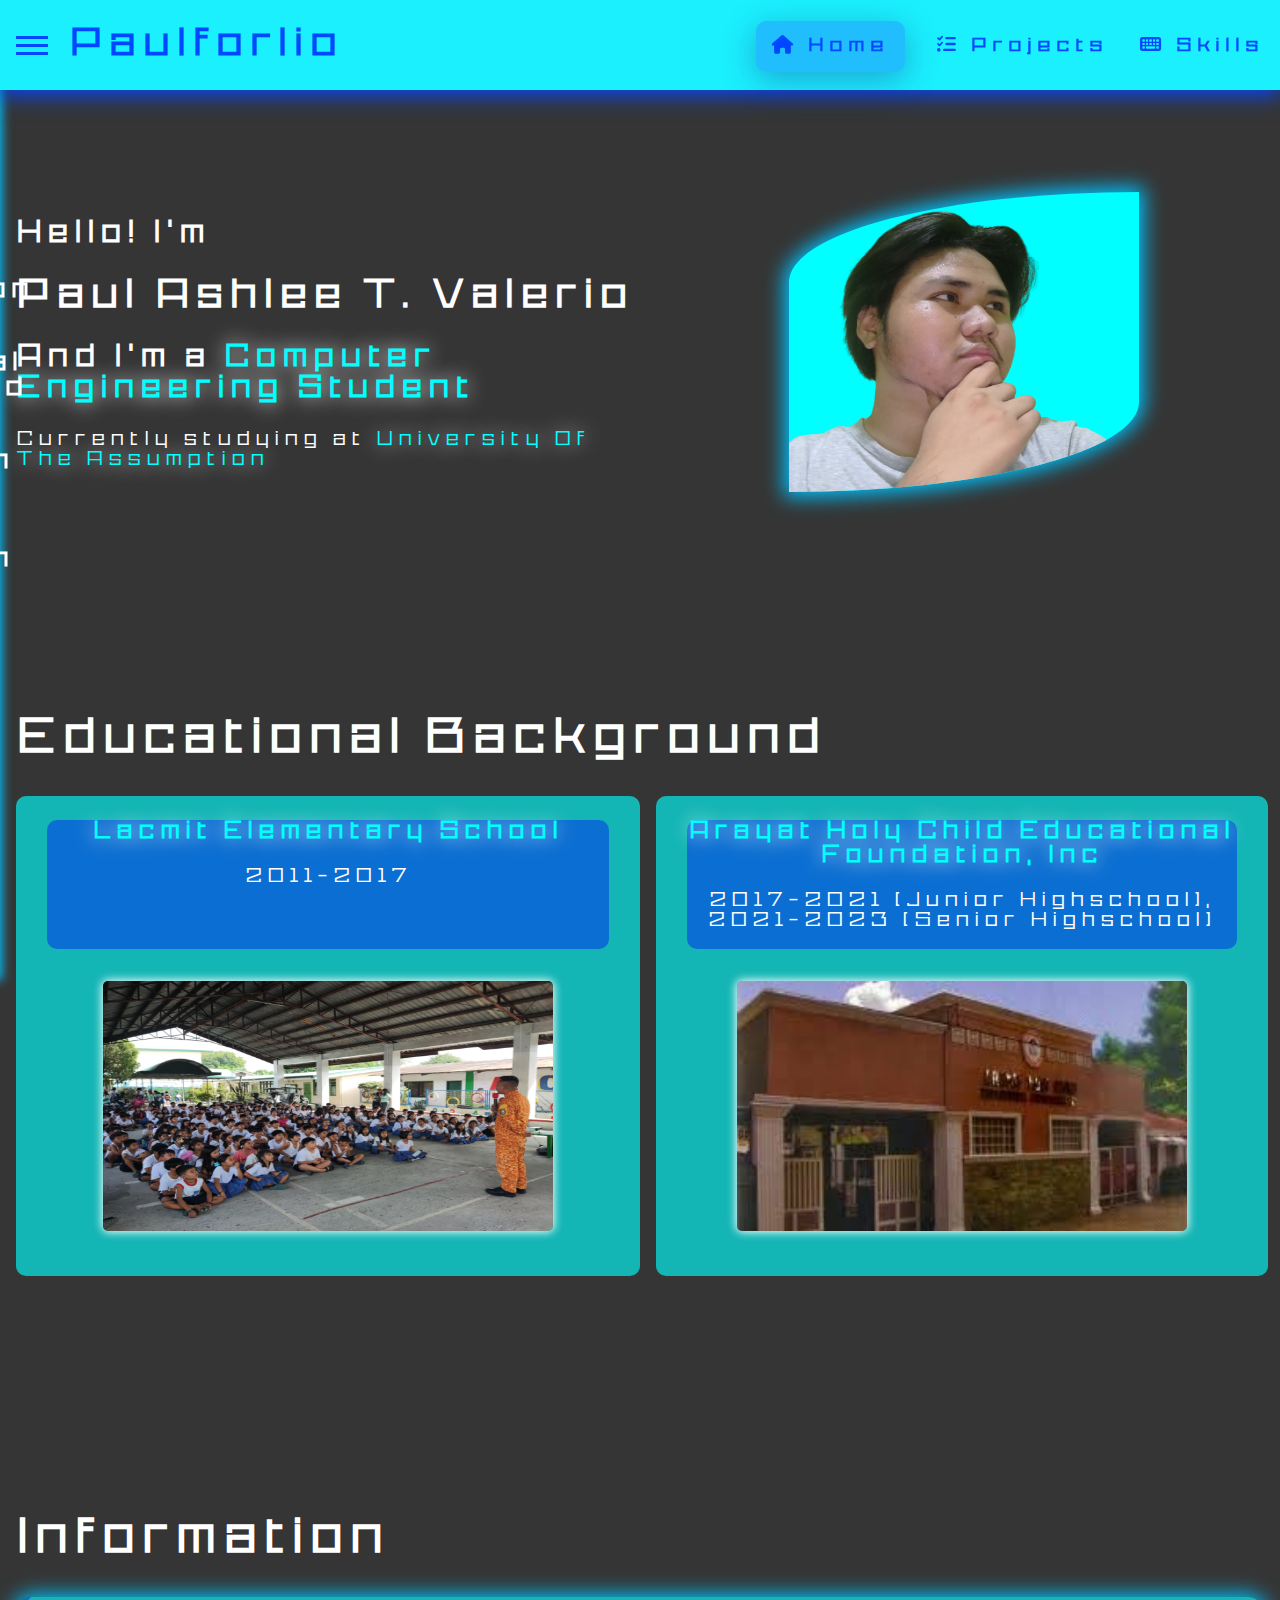
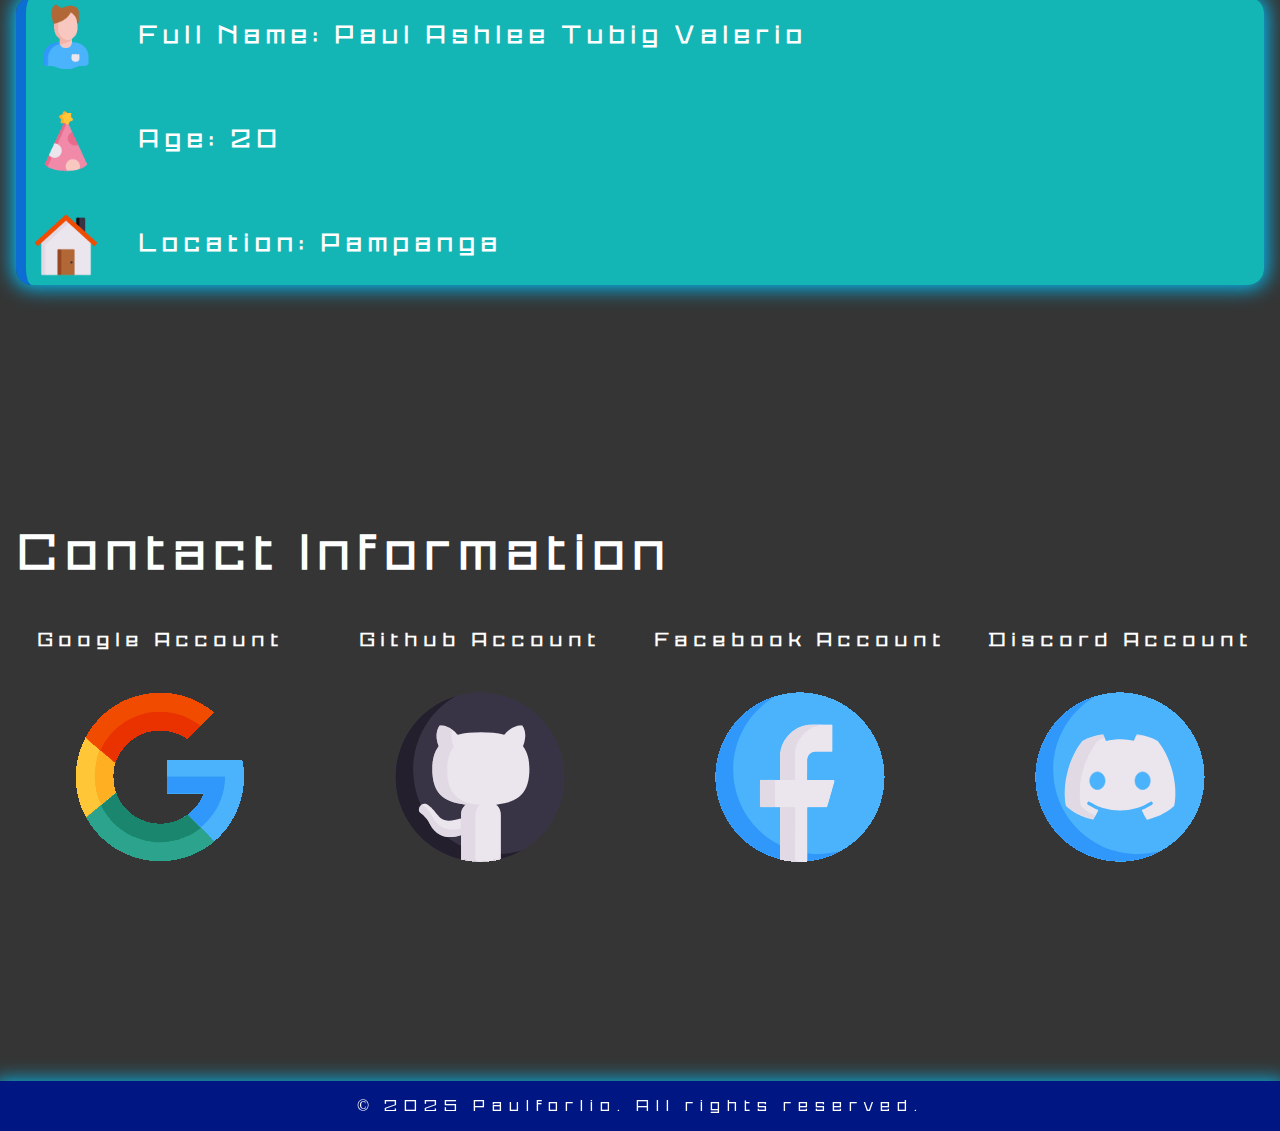
<file: index.html>
<!DOCTYPE html>
<html lang="en">
  <head>
    <meta charset="UTF-8" />
    <meta name="viewport" content="width=device-width, initial-scale=1.0" />
    <title>Home</title>

    <link rel="stylesheet" href="./Fonts/css/fontawesome.min.css" />
    <link rel="stylesheet" href="./Fonts/css/solid.min.css" />

    <link rel="stylesheet" href="./Styles/Style1.css" />
  </head>
  <body>
    <nav class="navBar">
      <div class="navBarContent">
        <div class="bars" id="bars">
          <div class="bar"></div>
          <div class="bar"></div>
          <div class="bar"></div>
        </div>
        <header class="header">
          <div class="magnify">
            <h1>P</h1>
            <h1>a</h1>
            <h1>u</h1>
            <h1>l</h1>
            <h1>f</h1>
            <h1>o</h1>
            <h1>r</h1>
            <h1>l</h1>
            <h1>i</h1>
            <h1>o</h1>
          </div>
        </header>
        <div class="optionsNav">
          <h3>
            <a href="index.html" class="active"
              ><i class="fa-solid fa-house"></i> Home</a
            >
          </h3>
          <h3>
            <a href="projects.html"
              ><i class="fa-solid fa-list-check"></i> Projects</a
            >
          </h3>
          <h3>
            <a href="skills.html"
              ><i class="fa-solid fa-keyboard"></i> Skills</a
            >
          </h3>
        </div>
      </div>
    </nav>

    <aside class="sideBar">
      <div class="sideBarOption">
        <div>
          <a href="#Intro"><h1>Introduction</h1></a>
        </div>
        <div>
          <a href="#Educ"><h1>Educational Background</h1></a>
        </div>
        <div>
          <a href="#Info"><h1>Information</h1></a>
        </div>
        <div>
          <a href="#Contact"><h1>Contact Information</h1></a>
        </div>
      </div>
    </aside>

    <main class="main1" id="Intro">
      <div class="container1">
        <article class="text1">
          <h2>Hello! I'm</h2>
          <h1>Paul Ashlee T. Valerio</h1>
          <h2>
            And I'm a
            <span class="highlightBlue">Computer Engineering Student</span>
          </h2>
          <p>
            Currently studying at
            <span class="highlightBlue">University Of The Assumption</span>
          </p>
        </article>
        <div class="profile1 floating">
          <div class="shape">
            <img src="./Images/HomeProfile.png" alt="NoPic" />
          </div>
        </div>
      </div>
    </main>

    <main class="main2">
      <h1 class="h1" id="Educ">Educational Background</h1>
      <div class="container2">
        <div class="blockbox1">
          <div class="text2">
            <h3 class="highlightBlue">Lacmit Elementary School</h3>
            <p>2011-2017</p>
          </div>
          <div>
            <img src="./Images/LES.jpg" alt="NoPic" class="img1" />
          </div>
        </div>
        <div class="blockbox2">
          <div class="text2">
            <h3 class="highlightBlue">
              Arayat Holy Child Educational Foundation, Inc
            </h3>
            <p>2017-2021 (Junior Highschool), 2021-2023 (Senior Highschool)</p>
          </div>
          <div>
            <img src="./Images/AHCEFI.jpg" alt="NoPic" class="img1" />
          </div>
        </div>
      </div>
    </main>

    <main class="main3">
      <h1 class="h1" id="Info">Information</h1>
      <div class="container3">
        <div class="infos">
          <img src="./Images/Me.gif" alt="NoGIF" />
          <h2>Full Name: Paul Ashlee Tubig Valerio</h2>
        </div>
        <div>
          <div class="infos">
            <img src="./Images/Age.gif" alt="NoGIF" />
            <h2>Age: 20</h2>
          </div>
        </div>
        <div class="infos">
          <img src="./Images/Home.gif" alt="NoGIF" />
          <h2>Location: Pampanga</h2>
        </div>
      </div>
    </main>

    <main class="main4">
      <h1 class="h1" id="Contact">Contact Information</h1>
      <div class="container4">
        <div class="block">
          <h3 class="googletext">Google Account</h3>
          <a href="mailto:paulashleevalerio@gmail.com"
            ><img src="./Images/Google.gif" alt="NoGIF" class="google"
          /></a>
        </div>
        <div class="block">
          <h3 class="githubtext">Github Account</h3>
          <a href="https://github.com/PaulValerio"
            ><img src="./Images/Github.gif" alt="NoGIF" class="github"
          /></a>
        </div>
        <div class="block">
          <h3 class="facebooktext">Facebook Account</h3>
          <a href="https://www.facebook.com/PaulAshlee.Valerio/"
            ><img src="./Images/Facebook.gif" alt="NoGIF" class="facebook"
          /></a>
        </div>
        <div class="block">
          <h3 class="discordtext">Discord Account</h3>
          <a href="https://discord.com/users/1135743105518293064"
            ><img src="./Images/Discord.gif" alt="NoGIF" class="discord"
          /></a>
        </div>
      </div>
    </main>

    <footer class="footer">
      <div>
        <p>© 2025 Paulforlio. All rights reserved.</p>
      </div>
    </footer>

    <script>
      const showsideBar = document.getElementById("bars");
      showsideBar.addEventListener("click", function (e) {
        document.body.classList.toggle("showsideBar");
      });
    </script>
  </body>
</html>
</file>
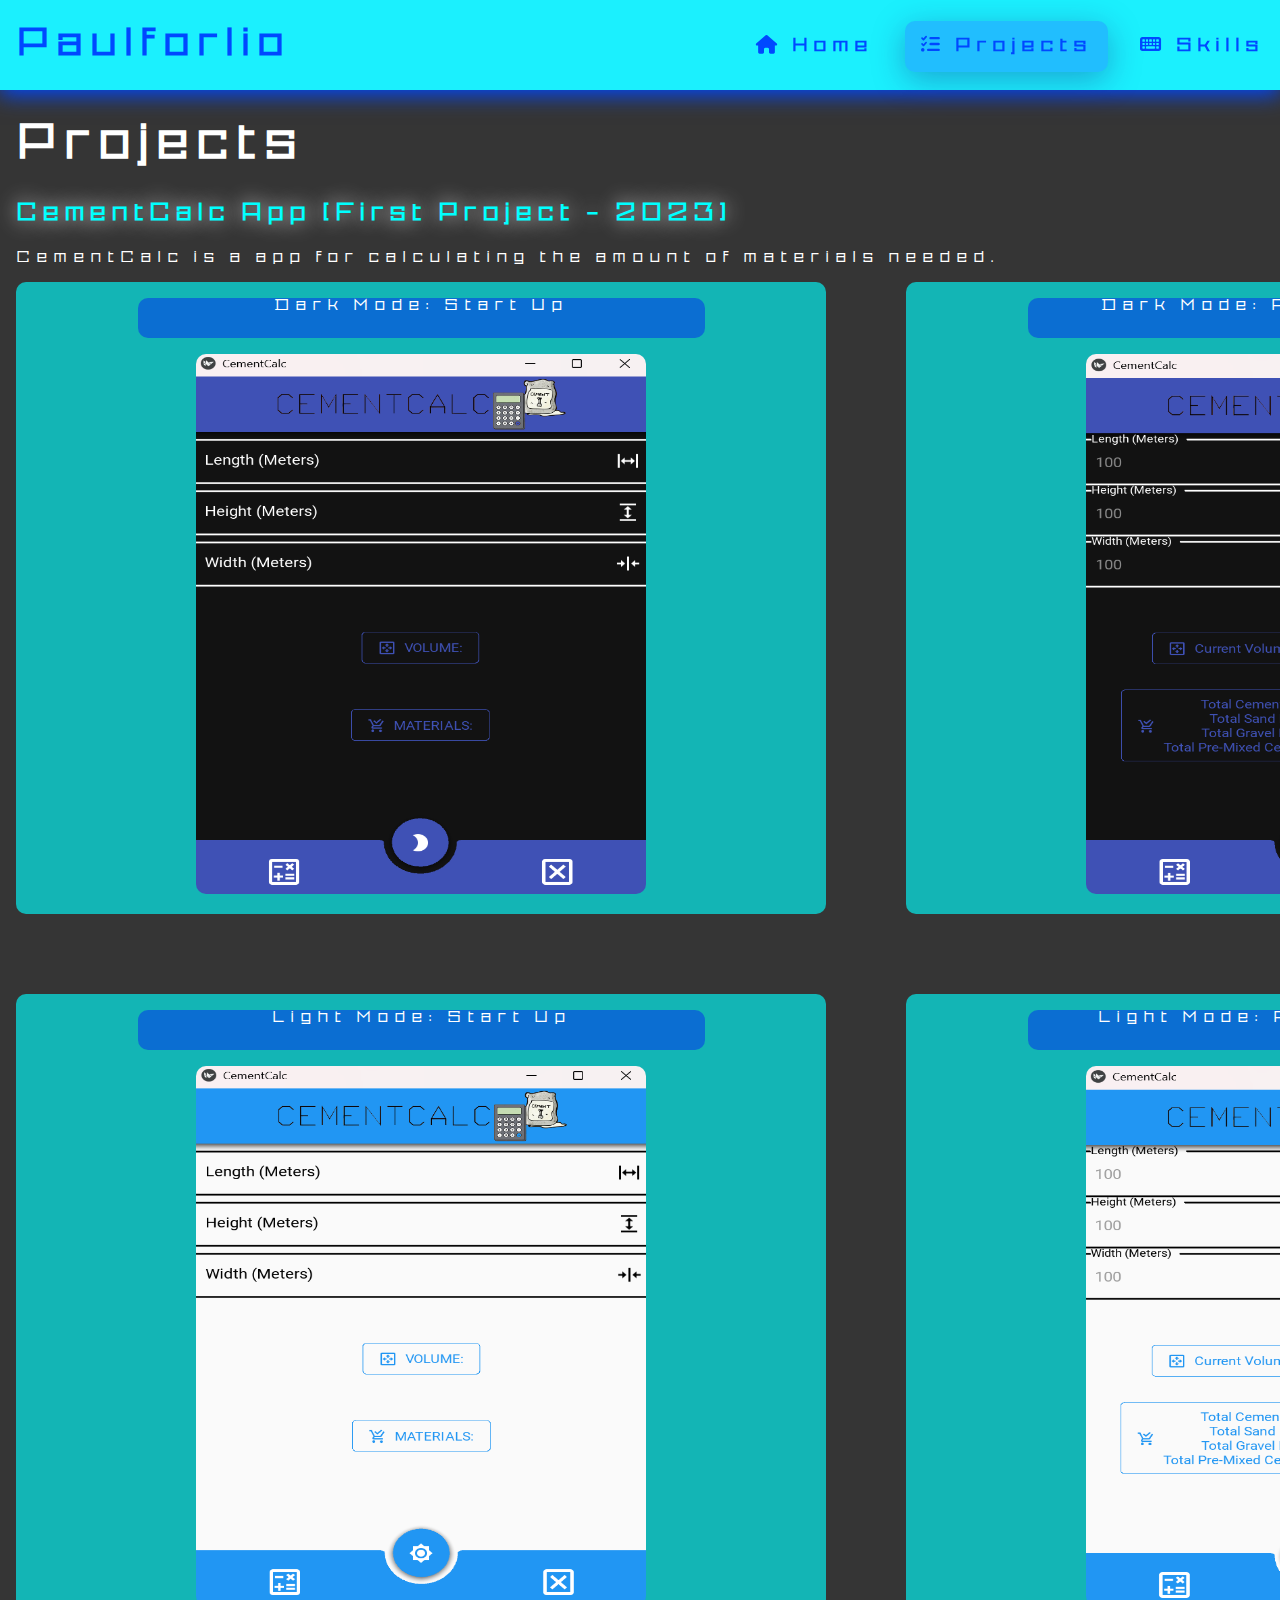
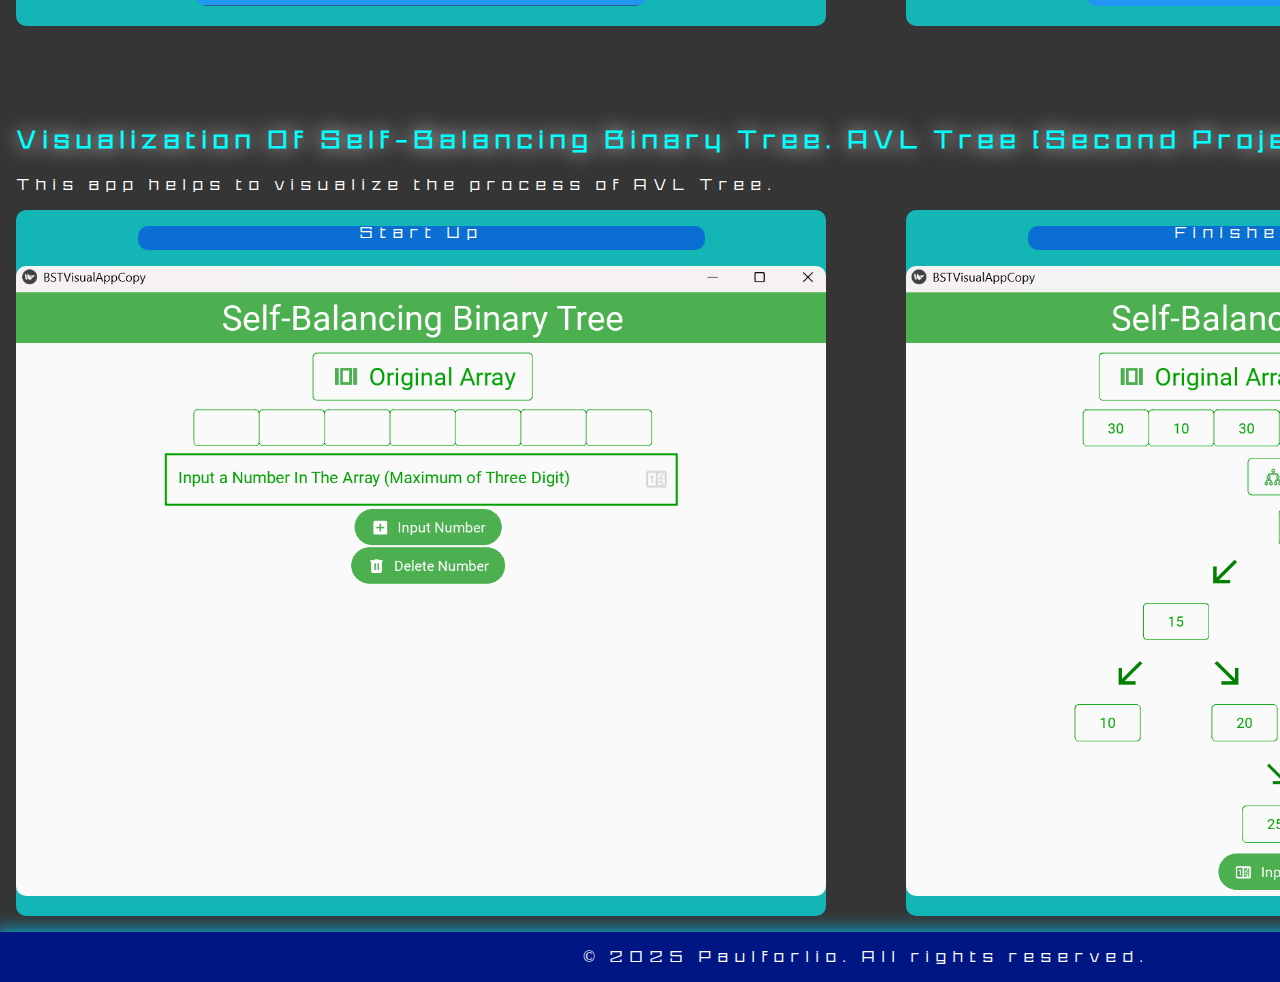
<file: projects.html>
<!DOCTYPE html>
<html lang="en">
  <head>
    <meta charset="UTF-8" />
    <meta name="viewport" content="width=device-width, initial-scale=1.0" />
    <title>Projects</title>

    <link rel="stylesheet" href="./Fonts/css/fontawesome.min.css" />
    <link rel="stylesheet" href="./Fonts/css/solid.min.css" />

    <link rel="stylesheet" href="./Styles/Style2.css" />
  </head>
  <body>
    <nav class="navBar">
      <div class="navBarContent">
        <header class="header">
          <div class="magnify">
            <h1>P</h1>
            <h1>a</h1>
            <h1>u</h1>
            <h1>l</h1>
            <h1>f</h1>
            <h1>o</h1>
            <h1>r</h1>
            <h1>l</h1>
            <h1>i</h1>
            <h1>o</h1>
          </div>
        </header>
        <div class="optionsNav">
          <h3>
            <a href="index.html"><i class="fa-solid fa-house"></i> Home</a>
          </h3>
          <h3>
            <a href="projects.html" class="active"
              ><i class="fa-solid fa-list-check"></i> Projects</a
            >
          </h3>
          <h3>
            <a href="skills.html"
              ><i class="fa-solid fa-keyboard"></i> Skills</a
            >
          </h3>
        </div>
      </div>
    </nav>

    <main class="main1">
      <h1 class="h1">Projects</h1>
      <h3 class="h3">CementCalc App (First Project - 2023)</h3>
      <p class="p">
        CementCalc is a app for calculating the amount of materials needed.
      </p>
      <div class="container1">
        <div class="blockbox1">
          <div class="text1"><p>Dark Mode: Start Up</p></div>
          <div>
            <img src="./Images/DarkMode.png" alt="NoPic" class="img1" />
          </div>
        </div>
        <div class="blockbox1">
          <div class="text1"><p>Dark Mode: After Calculating</p></div>
          <div>
            <img src="./Images/DMHasValue.png" alt="NoPic" class="img1" />
          </div>
        </div>
        <div class="blockbox1">
          <div class="text1"><p>Light Mode: Start Up</p></div>
          <div>
            <img src="./Images/LightMode.png" alt="NoPic" class="img1" />
          </div>
        </div>
        <div class="blockbox1">
          <div class="text1"><p>Light Mode: After Calculating</p></div>
          <div>
            <img src="./Images/LMHasValue.png" alt="NoPic" class="img1" />
          </div>
        </div>
      </div>
    </main>

    <main class="main2">
      <h3 class="h3">
        Visualization Of Self-Balancing Binary Tree. AVL Tree (Second Project -
        2024)
      </h3>
      <p class="p">This app helps to visualize the process of AVL Tree.</p>
      <div class="container2">
        <div class="blockbox2">
          <div class="text2"><p>Start Up</p></div>
          <div>
            <img src="./Images/BSTStart.png" alt="NoPic" class="img2" />
          </div>
        </div>
        <div class="blockbox2">
          <div class="text2"><p>Finished Balancing</p></div>
          <div><img src="./Images/BSTEnd.png" alt="NoPic" class="img2" /></div>
        </div>
      </div>
    </main>

    <footer class="footer">
      <div>
        <p>© 2025 Paulforlio. All rights reserved.</p>
      </div>
    </footer>
  </body>
</html>
</file>
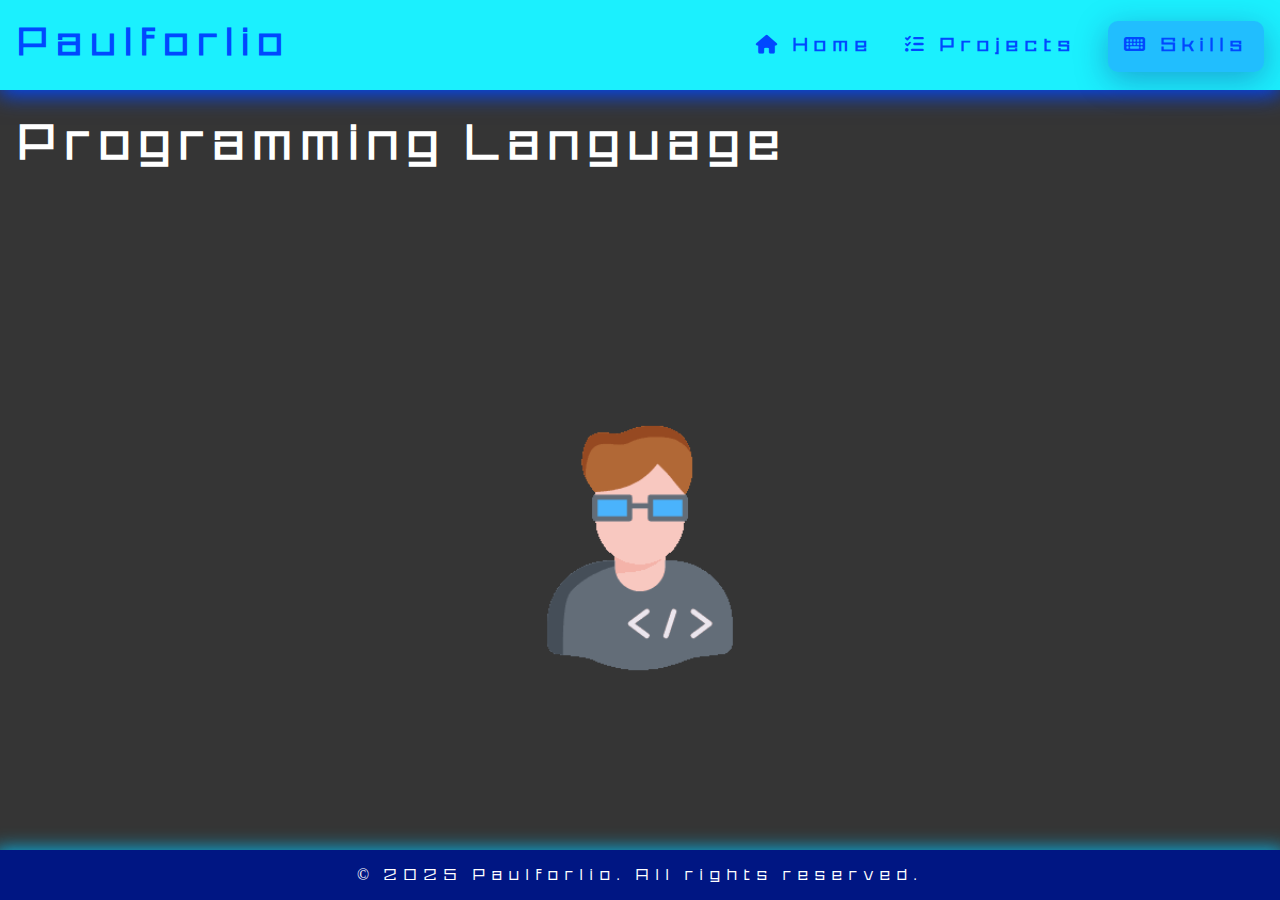
<file: skills.html>
<!DOCTYPE html>
<html lang="en">
  <head>
    <meta charset="UTF-8" />
    <meta name="viewport" content="width=device-width, initial-scale=1.0" />
    <title>Skills</title>

    <link rel="stylesheet" href="./Styles/Style3.css" />

    <link rel="stylesheet" href="./Fonts/css/fontawesome.min.css" />
    <link rel="stylesheet" href="./Fonts/css/solid.min.css" />

    <link rel="stylesheet" href="./Fonts/css/fontawesome.min.css" />
    <link rel="stylesheet" href="./Fonts/css/brands.min.css" />
  </head>
  <body>
    <nav class="navBar">
      <div class="navBarContent">
        <header class="header">
          <div class="magnify">
            <h1>P</h1>
            <h1>a</h1>
            <h1>u</h1>
            <h1>l</h1>
            <h1>f</h1>
            <h1>o</h1>
            <h1>r</h1>
            <h1>l</h1>
            <h1>i</h1>
            <h1>o</h1>
          </div>
        </header>
        <div class="optionsNav">
          <h3>
            <a href="index.html"><i class="fa-solid fa-house"></i> Home</a>
          </h3>
          <h3>
            <a href="projects.html"
              ><i class="fa-solid fa-list-check"></i> Projects</a
            >
          </h3>
          <h3>
            <a href="skills.html" class="active"
              ><i class="fa-solid fa-keyboard"></i> Skills</a
            >
          </h3>
        </div>
      </div>
    </nav>

    <main class="main1">
      <h1 class="h1">Programming Language</h1>
      <div class="container1">
        <div class="hoverbox">
          <img src="./Images/CPE.gif" alt="NoGIF" />
          <div class="flex">
            <div class="block">
              <h3 class="javatext">Java</h3>
              <i class="fa-brands fa-java javalogo"></i>
            </div>
            <div class="block">
              <h3 class="pythontext">Python</h3>
              <i class="fa-brands fa-python pythonlogo"></i>
            </div>
          </div>
        </div>
      </div>
    </main>

    <footer class="footer">
      <div>
        <p>© 2025 Paulforlio. All rights reserved.</p>
      </div>
    </footer>
  </body>
</html>
</file>
<file: Styles/Style1.css>
@font-face {
  font-family: "CustomFont";
  src: url("../Fonts/ProtoSans05.woff2") format("woff2");
}

html {
  font-family: "CustomFont";
  letter-spacing: 5px;
  background-color: rgb(53, 53, 53);
  scroll-behavior: smooth;
  scroll-padding-top: 5rem;
}

body {
  padding: 0;
  margin: 0;
  width: 100%;
  height: 100vh;
  transition: grid-template-columns 0.5s ease;
  display: grid;
  grid-template-columns: 0rem 1fr;
  grid-template-rows: 0% 1fr 1fr 1fr;
  row-gap: 12rem;
  grid-template-areas:
    "navBar navBar"
    "sideBar main1"
    "sideBar main2"
    "sideBar main3"
    "sideBar main4"
    "footer footer";
}

.floating {
  animation: floating infinite 2s ease-in-out;
}
@keyframes floating {
  50% {
    transform: translateY(30px);
  }
}

.magnify {
  display: flex;
}

.magnify:hover h1 {
  animation: magnify 1s ease-in-out infinite alternate;
}

@keyframes magnify {
  50% {
    transform: scale(1.5);
  }
}

.magnify h1:nth-child(1) {
  animation-delay: 0s;
}
.magnify h1:nth-child(2) {
  animation-delay: 0.1s;
}
.magnify h1:nth-child(3) {
  animation-delay: 0.2s;
}
.magnify h1:nth-child(4) {
  animation-delay: 0.3s;
}
.magnify h1:nth-child(5) {
  animation-delay: 0.4s;
}
.magnify h1:nth-child(6) {
  animation-delay: 0.5s;
}
.magnify h1:nth-child(7) {
  animation-delay: 0.6s;
}
.magnify h1:nth-child(8) {
  animation-delay: 0.7s;
}
.magnify h1:nth-child(9) {
  animation-delay: 0.8s;
}
.magnify h1:nth-child(10) {
  animation-delay: 0.9s;
}

.showsideBar {
  grid-template-columns: 13rem 1fr;

  .bar:nth-child(1) {
    transform: rotate(45deg) translate(5px, 6px);
  }

  .bar:nth-child(2) {
    opacity: 0;
  }

  .bar:nth-child(3) {
    transform: rotate(-45deg) translate(5px, -6px);
  }

  .sideBar {
    transform: translateX(0);
  }

  .container2 {
    display: grid;
    grid-template-columns: 50% 49%;
    grid-template-rows: 30rem;
  }

  .text2 {
    height: 36%;
  }

  .img1 {
    width: 350px;
    height: 200px;
  }
}

.header {
  font-size: larger;
}

.navBar {
  grid-area: navBar;
  width: 100%;
  position: fixed;
  top: 0;
  color: rgb(0, 72, 255);
  z-index: 2;
  background-color: rgb(27, 240, 254);
  box-shadow: 0px 5px 20px 0px rgb(0, 72, 255);
}

.navBarContent {
  display: flex;
  align-items: center;
  gap: 1rem;
}

.bars {
  cursor: pointer;
  display: block;
}

.bar {
  width: 2rem;
  height: 3px;
  background-color: rgb(0, 72, 255);
  margin: 5px;
  margin-left: 1rem;
  transition: 0.3s;
}

.optionsNav {
  width: 100%;
  justify-content: right;
  display: flex;
  gap: 2rem;
  margin-right: 1rem;
}

.optionsNav a {
  text-decoration: none;
  color: rgb(0, 72, 255);
  border-radius: 30%;
  transition: box-shadow 0.5s ease, text-shadow 0.5s ease, padding 0.5s ease,
    background-color 0.5s ease;
}

.optionsNav a.active {
  background: rgba(57, 27, 254, 0.233);
  box-shadow: 0 8px 32px 0 rgba(31, 38, 135, 0.37);
  border-radius: 10px;
  padding: 1rem;
}

.optionsNav a:hover {
  background: rgba(57, 27, 254, 0.233);
  box-shadow: 0 8px 32px 0 rgba(31, 38, 135, 0.37);
  border-radius: 10px;
  padding: 1rem;
}

.sideBar {
  grid-area: sideBar;
  margin-top: 5rem;
  color: white;
  transform: translateX(-13rem);
  transition: transform 0.5s ease;
  width: 13rem;
  height: 100%;
  position: fixed;
  z-index: 1;
  box-shadow: 2px 0px 10px 0px rgb(0, 195, 255);
  background: rgb(0, 22, 131);
  background: linear-gradient(
    0deg,
    rgba(0, 22, 131, 1) 1%,
    rgba(0, 37, 200, 1) 25%,
    rgba(27, 240, 254, 1) 100%
  );
}

.sideBarOption {
  display: block;
  align-content: center;
  height: 80%;
}

.sideBarOption a {
  text-decoration: none;
  font-size: 0.8rem;
  color: white;
  transition: text-shadow 0.5s ease;
}

.sideBarOption a:hover {
  text-shadow: 5px 3px 0px rgb(0, 0, 0);
}

.sideBarOption div {
  margin-left: 0.3rem;
  margin-bottom: 3rem;
  transition: text-shadow 0.5 ease;
}

.h1 {
  margin-left: 1rem;
  font-size: 3rem;
}

.main1 {
  grid-area: main1;
  color: white;
  background-color: rgb(53, 53, 53);
}

.main2 {
  grid-area: main2;
  color: white;
  background-color: rgb(53, 53, 53);
}

.main3 {
  grid-area: main3;
  color: white;
  background-color: rgb(53, 53, 53);
}

.main4 {
  grid-area: main4;
  color: white;
  background-color: rgb(53, 53, 53);
}

.container1 {
  display: flex;
  height: 100%;
  align-items: center;
}

.container2 {
  display: grid;
  grid-template-columns: 50% 49%;
  grid-template-rows: 30rem;
  margin: 1rem;
  gap: 1rem;
}

.container3 {
  display: block;
  border-left: 10px solid rgba(0, 0, 255, 0.393);
  background-color: rgba(0, 255, 255, 0.637);
  margin: 1rem;
  border-radius: 1rem;
  box-shadow: 0px 0px 20px 3px rgb(0, 195, 255);
}

.container4 {
  display: grid;
  grid-template-columns: 1fr 1fr 1fr 1fr;
}

.infos {
  display: flex;
  gap: 2rem;
  align-items: center;
  margin-bottom: 1.5rem;
}

.infos img {
  width: 5rem;
}

.blockbox1 {
  display: block;
  gap: 1rem;
  justify-content: center;
  justify-items: center;
  text-align: center;
  font-size: 20px;
  background-color: rgba(0, 255, 255, 0.637);
  border-radius: 10px;
  transition: box-shadow 0.5s ease;
}

.blockbox2 {
  display: block;
  gap: 1rem;
  justify-content: center;
  justify-items: center;
  text-align: center;
  font-size: 20px;
  background-color: rgba(0, 255, 255, 0.637);
  border-radius: 10px;
  transition: box-shadow 0.5s ease;
}

.blockbox1:hover {
  box-shadow: 0px 0px 20px 3px rgb(0, 195, 255);
}

.blockbox2:hover {
  box-shadow: 0px 0px 20px 3px rgb(0, 195, 255);
}

.block {
  display: block;
  gap: 1rem;
  align-items: center;
  justify-content: center;
  text-align: center;
}

.block .googletext {
  transition: color 0.5s ease, text-shadow 0.5s ease;
}

.block:hover .googletext {
  color: yellow;
  text-shadow: 0px 0px 20px yellow;
}

.block .google {
  border-radius: 50%;
  transition: box-shadow 0.5s ease, background-color 0.8s ease;
}

.block:hover .google {
  background-color: yellow;
  box-shadow: 0px 0px 10px 5px yellow;
  border-radius: 50%;
}

.block .githubtext {
  transition: color 0.5s ease, text-shadow 0.5s ease;
}

.block:hover .githubtext {
  color: rgb(24, 23, 23);
  text-shadow: 0px 0px 20px rgb(24, 23, 23);
}

.block .github {
  border-radius: 50%;
  transition: box-shadow 0.5s ease, background-color 0.8s ease;
}

.block:hover .github {
  background-color: rgb(24, 23, 23);
  box-shadow: 0px 0px 10px 5px rgb(24, 23, 23);
  border-radius: 50%;
}

.block .facebooktext {
  transition: color 0.5s ease, text-shadow 0.5s ease;
}

.block:hover .facebooktext {
  color: rgb(24, 119, 242);
  text-shadow: 0px 0px 20px rgb(24, 119, 242);
}

.block .facebook {
  border-radius: 50%;
  transition: box-shadow 0.5s ease, background-color 0.8s ease;
}

.block:hover .facebook {
  background-color: rgb(24, 119, 242);
  box-shadow: 0px 0px 10px 5px rgb(24, 119, 242);
  border-radius: 50%;
}

.block .discordtext {
  transition: color 0.5s ease, text-shadow 0.5s ease;
}

.block:hover .discordtext {
  color: rgb(88, 101, 242);
  text-shadow: 0px 0px 20px rgb(88, 101, 242);
}

.block .discord {
  border-radius: 50%;
  transition: box-shadow 0.5s ease, background-color 0.8s ease;
}

.block:hover .discord {
  background-color: rgb(88, 101, 242);
  box-shadow: 0px 0px 10px 5px rgb(88, 101, 242);
  border-radius: 50%;
}

.text1 {
  margin-left: 1rem;
  width: 50%;
  font-size: 20px;
}

.text2 {
  text-align: center;
  font-size: 20px;
  width: 90%;
  height: 27%;
  margin-bottom: 2rem;
  border-radius: 10px;
  background-color: rgba(0, 0, 255, 0.393);
  transition: height 0.5s ease;
}

.img1 {
  border-radius: 5px;
  box-shadow: 0px 0px 10px 1px white;
  width: 450px;
  height: 250px;
  transition: height 0.5s ease-in-out, width 0.5s ease-in-out;
}

.highlightBlue {
  color: aqua;
  text-shadow: 0px 0px 20px white;
}

.profile1 {
  width: 50%;
  height: 100%;
  align-content: center;
  justify-items: center;
}

.shape {
  width: 350px;
  height: 300px;
  box-shadow: 0px 0px 20px 5px rgb(0, 195, 255);
  border-radius: 100% 0% 100% 0% / 30% 70% 30% 70%;
  background-color: aqua;
}

.shape img {
  width: 350px;
  height: 300px;
  border-radius: 100% 0% 100% 0% / 30% 70% 30% 70%;
}

.footer {
  grid-area: footer;
  color: white;
  text-align: center;
  z-index: 2;
  box-shadow: 0px 5px 20px 5px rgb(0, 195, 255);
  background-color: rgba(0, 22, 131);
}

::-webkit-scrollbar {
  background: linear-gradient(
    0deg,
    rgba(0, 22, 131, 1) 20%,
    rgba(0, 37, 200, 1) 25%,
    rgb(27, 240, 254, 255) 89%
  );
}

::-webkit-scrollbar-button {
  scrollbar-arrow-color: pink lightblue;
}

::-webkit-scrollbar-thumb {
  background-color: white;
  border-radius: 10px;
  box-shadow: inset 0px 0px 5px 5px rgb(0, 72, 255);
}

@media screen and (orientation: portrait) {
  html {
    scroll-padding-top: 50rem;
  }

  body {
    row-gap: 50rem;
  }

  .text2:hover .img1 {
    width: 240px;
  }

  .text2:hover .img2 {
    width: 350px;
  }

  .showsideBar {
    grid-template-columns: 0rem 1fr;

    .text2 {
      height: 40%;
    }

    .img1 {
      width: 350px;
      height: 200px;
    }
  }

  .text2 {
    height: 40%;
  }

  .img1 {
    width: 350px;
    height: 200px;
  }
}

@media screen and (min-width: 800px) and (max-width: 1000px) and (orientation: landscape) {
  body {
    row-gap: 4rem;
  }

  .sideBar {
    margin-top: 4.5rem;
  }

  .sideBarOption a {
    font-size: 0.8rem;
  }

  .sideBarOption div {
    margin-bottom: 2rem;
  }

  .showsideBar {
    grid-template-columns: 0rem 1fr;

    .text2 {
      height: 40%;
    }

    .img1 {
      width: 350px;
      height: 200px;
    }
  }

  .text2 {
    height: 40%;
  }

  .img1 {
    width: 350px;
    height: 200px;
  }
}
</file>
<file: Styles/Style2.css>
@font-face {
  font-family: "CustomFont";
  src: url("../Fonts/ProtoSans05.woff2") format("woff2");
}

html {
  font-family: "CustomFont";
  letter-spacing: 5px;
  background-color: rgb(53, 53, 53);
}

body {
  padding: 0;
  margin: 0;
  width: 100%;
  height: 100vh;
  display: grid;
  grid-template-rows: 10% 1fr 1fr;
  grid-template-areas:
    "navBar navBar"
    "main1 main1"
    "main2 main2"
    "footer footer";
}

.magnify {
  display: flex;
}

.magnify:hover h1 {
  animation: magnify 1s ease-in-out infinite alternate;
}

@keyframes magnify {
  50% {
    transform: scale(1.5);
  }
}

.magnify h1:nth-child(1) {
  animation-delay: 0s;
}
.magnify h1:nth-child(2) {
  animation-delay: 0.1s;
}
.magnify h1:nth-child(3) {
  animation-delay: 0.2s;
}
.magnify h1:nth-child(4) {
  animation-delay: 0.3s;
}
.magnify h1:nth-child(5) {
  animation-delay: 0.4s;
}
.magnify h1:nth-child(6) {
  animation-delay: 0.5s;
}
.magnify h1:nth-child(7) {
  animation-delay: 0.6s;
}
.magnify h1:nth-child(8) {
  animation-delay: 0.7s;
}
.magnify h1:nth-child(9) {
  animation-delay: 0.8s;
}
.magnify h1:nth-child(10) {
  animation-delay: 0.9s;
}

.h1 {
  margin-left: 1rem;
  font-size: 3rem;
}

.h3 {
  margin-left: 1rem;
  font-size: 1.5rem;
  color: aqua;
  text-shadow: 0px 0px 20px white;
}

.p {
  margin-left: 1rem;
}

.header {
  font-size: larger;
  margin-left: 1rem;
}

.navBar {
  grid-area: navBar;
  position: fixed;
  width: 100%;
  top: 0;
  color: rgb(0, 72, 255);
  z-index: 2;
  background-color: rgb(27, 240, 254);
  box-shadow: 0px 5px 20px 0px rgb(0, 72, 255);
}

.navBarContent {
  display: flex;
  align-items: center;
  gap: 1rem;
}

.optionsNav {
  width: 100%;
  justify-content: right;
  display: flex;
  gap: 2rem;
  margin-right: 1rem;
}

.optionsNav a {
  text-decoration: none;
  color: rgb(0, 72, 255);
  border-radius: 30%;
  transition: box-shadow 0.5s ease, text-shadow 0.5s ease, padding 0.5s ease,
    background-color 0.5s ease;
}

.optionsNav a.active {
  background: rgba(57, 27, 254, 0.233);
  box-shadow: 0 8px 32px 0 rgba(31, 38, 135, 0.37);
  border-radius: 10px;
  padding: 1rem;
}

.optionsNav a:hover {
  background: rgba(57, 27, 254, 0.233);
  box-shadow: 0 8px 32px 0 rgba(31, 38, 135, 0.37);
  border-radius: 10px;
  padding: 1rem;
}

.main1 {
  grid-area: main1;
  color: white;
  margin-bottom: 5rem;
}

.main2 {
  grid-area: main2;
  color: white;
}

.container1 {
  display: grid;
  grid-template-columns: 1fr 1fr;
  justify-content: center;
  margin-left: 1rem;
  margin-right: 1rem;
  gap: 5rem;
}

.blockbox1 {
  display: block;
  justify-items: center;
  background-color: rgba(0, 255, 255, 0.637);
  border-radius: 10px;
  transition: box-shadow 0.5s ease;
}

.blockbox1:hover {
  box-shadow: 0px 0px 20px 3px rgb(0, 195, 255);
}

.text1 {
  text-align: center;
  width: 70%;
  height: 2.5rem;
  background-color: rgba(0, 0, 255, 0.393);
  border-radius: 10px;
  margin-bottom: 1rem;
}

.img1 {
  width: 50vh;
  height: 60vh;
  border-radius: 10px;
  margin-bottom: 1rem;
}

.container2 {
  display: flex;
  justify-content: center;
  gap: 5rem;
  margin: 1rem;
}

.blockbox2 {
  display: block;
  justify-items: center;
  width: 100%;
  background-color: rgba(0, 255, 255, 0.637);
  border-radius: 10px;
  transition: box-shadow 0.5s ease;
}

.blockbox2:hover {
  box-shadow: 0px 0px 20px 3px rgb(0, 195, 255);
}

.text2 {
  text-align: center;
  width: 70%;
  height: 1.5rem;
  background-color: rgba(0, 0, 255, 0.393);
  border-radius: 10px;
  margin-bottom: 1rem;
}

.img2 {
  width: 90vh;
  height: 70vh;
  border-radius: 10px;
  transition: width 0.5s ease, box-shadow 0.5s ease;
  margin-bottom: 1rem;
}

.footer {
  grid-area: footer;
  color: white;
  text-align: center;
  z-index: 2;
  box-shadow: 0px 5px 20px 5px rgb(0, 195, 255);
  background-color: rgba(0, 22, 131);
}

::-webkit-scrollbar {
  background: linear-gradient(
    0deg,
    rgba(0, 22, 131, 1) 20%,
    rgba(0, 37, 200, 1) 25%,
    rgb(27, 240, 254, 255) 89%
  );
}

::-webkit-scrollbar-thumb {
  background-color: white;
  border-radius: 10px;
  box-shadow: inset 0px 0px 5px 5px rgb(0, 72, 255);
}

@media screen and (orientation: portrait) {
  body {
    width: 100vh;
    grid-template-rows: 10% 160vh 180vh;
  }

  .img1 {
    width: 40vh;
    height: 50vh;
  }

  .container2 {
    display: block;
    justify-items: center;
  }

  .blockbox2 {
    margin-bottom: 3rem;
    align-content: center;
    width: 100%;
    height: 100%;
    background-color: rgba(0, 255, 255, 0.637);
    border-radius: 10px;
    transition: box-shadow 0.5s ease;
  }

  .text2 {
  }
}

@media screen and (min-width: 800px) and (max-width: 1000px) and (orientation: landscape) {
  body {
    grid-template-rows: 15% 1fr 1fr;
  }
}
</file>
<file: Styles/Style3.css>
@font-face {
  font-family: "CustomFont";
  src: url("../Fonts/ProtoSans05.woff2") format("woff2");
}

html {
  font-family: "CustomFont";
  letter-spacing: 5px;
  background-color: rgb(53, 53, 53);
}

body {
  padding: 0;
  margin: 0;
  width: 100%;
  height: 100vh;
  display: grid;
  grid-template-rows: auto 1fr;
  grid-template-areas:
    "navBar navBar"
    "main1 main1"
    "footer footer";
}

.magnify {
  display: flex;
}

.magnify:hover h1 {
  animation: magnify 1s ease-in-out infinite alternate;
}

@keyframes magnify {
  50% {
    transform: scale(1.5);
  }
}

.magnify h1:nth-child(1) {
  animation-delay: 0s;
}
.magnify h1:nth-child(2) {
  animation-delay: 0.1s;
}
.magnify h1:nth-child(3) {
  animation-delay: 0.2s;
}
.magnify h1:nth-child(4) {
  animation-delay: 0.3s;
}
.magnify h1:nth-child(5) {
  animation-delay: 0.4s;
}
.magnify h1:nth-child(6) {
  animation-delay: 0.5s;
}
.magnify h1:nth-child(7) {
  animation-delay: 0.6s;
}
.magnify h1:nth-child(8) {
  animation-delay: 0.7s;
}
.magnify h1:nth-child(9) {
  animation-delay: 0.8s;
}
.magnify h1:nth-child(10) {
  animation-delay: 0.9s;
}

.h1 {
  margin-left: 1rem;
  font-size: 3rem;
}

.header {
  font-size: larger;
  margin-left: 1rem;
}

.navBar {
  grid-area: navBar;
  width: 100%;
  top: 0;
  color: rgb(0, 72, 255);
  z-index: 2;
  background-color: rgb(27, 240, 254);
  box-shadow: 0px 5px 20px 0px rgb(0, 72, 255);
}

.navBarContent {
  display: flex;
  align-items: center;
  gap: 1rem;
}

.optionsNav {
  width: 100%;
  justify-content: right;
  display: flex;
  gap: 2rem;
  margin-right: 1rem;
}

.optionsNav a {
  text-decoration: none;
  color: rgb(0, 72, 255);
  border-radius: 30%;
  transition: box-shadow 0.5s ease, text-shadow 0.5s ease, padding 0.5s ease,
    background-color 0.5s ease;
}

.optionsNav a.active {
  background: rgba(57, 27, 254, 0.233);
  box-shadow: 0 8px 32px 0 rgba(31, 38, 135, 0.37);
  border-radius: 10px;
  padding: 1rem;
}

.optionsNav a:hover {
  background: rgba(57, 27, 254, 0.233);
  box-shadow: 0 8px 32px 0 rgba(31, 38, 135, 0.37);
  border-radius: 10px;
  padding: 1rem;
}

.main1 {
  grid-area: main1;
  color: white;
}

.container1 {
  height: 55%;
  justify-items: center;
  align-content: center;
}

.container1 img {
  position: fixed;
  top: 60%;
  left: 50%;
  transform: translate(-50%, -50%);
}

.hoverbox {
  width: 15rem;
  height: 15rem;
  border-radius: 10px;
  position: relative;
}

.hoverbox img {
  width: 20rem;
  text-align: center;
}

.flex {
  display: flex;
  position: absolute;
  top: 50%;
  left: 50%;
  transform: translate(-50%, -50%);
  top: 50%;
  z-index: -1;
}

.block {
  display: block;
  justify-items: center;
  transition: margin 0.5s ease;
}

.hoverbox:hover .block {
  margin: 10rem;
}

.javatext {
  font-size: 1rem;
  opacity: 0;
  transition: color 2s ease, font-size 0.5s ease, opacity 0.5s ease;
}

.javalogo {
  font-size: 2rem;
  opacity: 0;
  transition: text-shadow 2s ease, color 2s ease, font-size 0.8s ease,
    opacity 0.5s ease;
}

.hoverbox:hover .javalogo {
  font-size: 5rem;
  opacity: 1;
  color: rgba(255, 165, 0, 0.8);
  text-shadow: 0 0 20px rgba(255, 0, 0, 0.8), 0 0 40px rgba(255, 165, 0, 0.8),
    0 0 50px rgba(0, 0, 255, 0.8);
}

.hoverbox:hover .javatext {
  font-size: 2rem;
  opacity: 1;
  color: rgba(255, 165, 0, 0.8);
}

.pythontext {
  font-size: 1rem;
  opacity: 0;
  transition: color 2s ease, font-size 0.5s ease, opacity 0.5s ease;
}

.pythonlogo {
  font-size: 2rem;
  opacity: 0;
  transition: text-shadow 2s ease, color 1s ease, font-size 0.8s ease,
    opacity 0.5s ease;
}

.hoverbox:hover .pythonlogo {
  font-size: 5rem;
  opacity: 1;
  color: rgb(48, 105, 152);
  text-shadow: 0 0 20px rgb(255, 191, 0), 0 0 50px rgba(48, 105, 152, 0.8),
    0 0 60px rgba(55, 48, 152, 0.8);
}

.hoverbox:hover .pythontext {
  font-size: 2rem;
  opacity: 1;
  color: rgb(48, 105, 152);
}

.footer {
  grid-area: footer;
  color: white;
  text-align: center;
  z-index: 2;
  box-shadow: 0px 5px 20px 5px rgb(0, 195, 255);
  background-color: rgba(0, 22, 131);
}

@media screen and (max-width: 600px) and (orientation: portrait) {
  .container1 {
    height: 100%;
  }
  
  body {
    width: 100vh;
    height: 216vh;
  }

  .container1 {
    height: 90%;
  }

  .container1 img {
    top: 50%;
  }

  .hoverbox:hover .block {
    margin: 8rem;
  }
}

@media screen and (min-width: 813px) and (max-width: 992px) and (orientation: landscape) {
  body {
    grid-template-rows: auto 100vh;
  }

  .container1 img {
    position: relative;
    width: 250px;
    top: 50%;
  }

  .hoverbox {
    position: relative;
  }

  .hoverbox:hover .javalogo {
    font-size: 3rem;
  }
  
  .hoverbox:hover .javatext {
    font-size: 1rem;
  }
  
  .hoverbox:hover .pythonlogo {
    font-size: 3rem;
  }
  
  .hoverbox:hover .pythontext {
    font-size: 1rem;
  }
}
</file>
<file: Fonts/css/solid.min.css>
/*!
 * Font Awesome Free 6.7.2 by @fontawesome - https://fontawesome.com
 * License - https://fontawesome.com/license/free (Icons: CC BY 4.0, Fonts: SIL OFL 1.1, Code: MIT License)
 * Copyright 2024 Fonticons, Inc.
 */
:host,:root{--fa-style-family-classic:"Font Awesome 6 Free";--fa-font-solid:normal 900 1em/1 "Font Awesome 6 Free"}@font-face{font-family:"Font Awesome 6 Free";font-style:normal;font-weight:900;font-display:block;src:url(../webfonts/fa-solid-900.woff2) format("woff2"),url(../webfonts/fa-solid-900.ttf) format("truetype")}.fa-solid,.fas{font-weight:900}
</file>
<file: Fonts/css/brands.min.css>
/*!
 * Font Awesome Free 6.7.2 by @fontawesome - https://fontawesome.com
 * License - https://fontawesome.com/license/free (Icons: CC BY 4.0, Fonts: SIL OFL 1.1, Code: MIT License)
 * Copyright 2024 Fonticons, Inc.
 */
:host,:root{--fa-style-family-brands:"Font Awesome 6 Brands";--fa-font-brands:normal 400 1em/1 "Font Awesome 6 Brands"}@font-face{font-family:"Font Awesome 6 Brands";font-style:normal;font-weight:400;font-display:block;src:url(../webfonts/fa-brands-400.woff2) format("woff2"),url(../webfonts/fa-brands-400.ttf) format("truetype")}.fa-brands,.fab{font-weight:400}.fa-monero{--fa:"\f3d0"}.fa-hooli{--fa:"\f427"}.fa-yelp{--fa:"\f1e9"}.fa-cc-visa{--fa:"\f1f0"}.fa-lastfm{--fa:"\f202"}.fa-shopware{--fa:"\f5b5"}.fa-creative-commons-nc{--fa:"\f4e8"}.fa-aws{--fa:"\f375"}.fa-redhat{--fa:"\f7bc"}.fa-yoast{--fa:"\f2b1"}.fa-cloudflare{--fa:"\e07d"}.fa-ups{--fa:"\f7e0"}.fa-pixiv{--fa:"\e640"}.fa-wpexplorer{--fa:"\f2de"}.fa-dyalog{--fa:"\f399"}.fa-bity{--fa:"\f37a"}.fa-stackpath{--fa:"\f842"}.fa-buysellads{--fa:"\f20d"}.fa-first-order{--fa:"\f2b0"}.fa-modx{--fa:"\f285"}.fa-guilded{--fa:"\e07e"}.fa-vnv{--fa:"\f40b"}.fa-js-square,.fa-square-js{--fa:"\f3b9"}.fa-microsoft{--fa:"\f3ca"}.fa-qq{--fa:"\f1d6"}.fa-orcid{--fa:"\f8d2"}.fa-java{--fa:"\f4e4"}.fa-invision{--fa:"\f7b0"}.fa-creative-commons-pd-alt{--fa:"\f4ed"}.fa-centercode{--fa:"\f380"}.fa-glide-g{--fa:"\f2a6"}.fa-drupal{--fa:"\f1a9"}.fa-jxl{--fa:"\e67b"}.fa-dart-lang{--fa:"\e693"}.fa-hire-a-helper{--fa:"\f3b0"}.fa-creative-commons-by{--fa:"\f4e7"}.fa-unity{--fa:"\e049"}.fa-whmcs{--fa:"\f40d"}.fa-rocketchat{--fa:"\f3e8"}.fa-vk{--fa:"\f189"}.fa-untappd{--fa:"\f405"}.fa-mailchimp{--fa:"\f59e"}.fa-css3-alt{--fa:"\f38b"}.fa-reddit-square,.fa-square-reddit{--fa:"\f1a2"}.fa-vimeo-v{--fa:"\f27d"}.fa-contao{--fa:"\f26d"}.fa-square-font-awesome{--fa:"\e5ad"}.fa-deskpro{--fa:"\f38f"}.fa-brave{--fa:"\e63c"}.fa-sistrix{--fa:"\f3ee"}.fa-instagram-square,.fa-square-instagram{--fa:"\e055"}.fa-battle-net{--fa:"\f835"}.fa-the-red-yeti{--fa:"\f69d"}.fa-hacker-news-square,.fa-square-hacker-news{--fa:"\f3af"}.fa-edge{--fa:"\f282"}.fa-threads{--fa:"\e618"}.fa-napster{--fa:"\f3d2"}.fa-snapchat-square,.fa-square-snapchat{--fa:"\f2ad"}.fa-google-plus-g{--fa:"\f0d5"}.fa-artstation{--fa:"\f77a"}.fa-markdown{--fa:"\f60f"}.fa-sourcetree{--fa:"\f7d3"}.fa-google-plus{--fa:"\f2b3"}.fa-diaspora{--fa:"\f791"}.fa-foursquare{--fa:"\f180"}.fa-stack-overflow{--fa:"\f16c"}.fa-github-alt{--fa:"\f113"}.fa-phoenix-squadron{--fa:"\f511"}.fa-pagelines{--fa:"\f18c"}.fa-algolia{--fa:"\f36c"}.fa-red-river{--fa:"\f3e3"}.fa-creative-commons-sa{--fa:"\f4ef"}.fa-safari{--fa:"\f267"}.fa-google{--fa:"\f1a0"}.fa-font-awesome-alt,.fa-square-font-awesome-stroke{--fa:"\f35c"}.fa-atlassian{--fa:"\f77b"}.fa-linkedin-in{--fa:"\f0e1"}.fa-digital-ocean{--fa:"\f391"}.fa-nimblr{--fa:"\f5a8"}.fa-chromecast{--fa:"\f838"}.fa-evernote{--fa:"\f839"}.fa-hacker-news{--fa:"\f1d4"}.fa-creative-commons-sampling{--fa:"\f4f0"}.fa-adversal{--fa:"\f36a"}.fa-creative-commons{--fa:"\f25e"}.fa-watchman-monitoring{--fa:"\e087"}.fa-fonticons{--fa:"\f280"}.fa-weixin{--fa:"\f1d7"}.fa-shirtsinbulk{--fa:"\f214"}.fa-codepen{--fa:"\f1cb"}.fa-git-alt{--fa:"\f841"}.fa-lyft{--fa:"\f3c3"}.fa-rev{--fa:"\f5b2"}.fa-windows{--fa:"\f17a"}.fa-wizards-of-the-coast{--fa:"\f730"}.fa-square-viadeo,.fa-viadeo-square{--fa:"\f2aa"}.fa-meetup{--fa:"\f2e0"}.fa-centos{--fa:"\f789"}.fa-adn{--fa:"\f170"}.fa-cloudsmith{--fa:"\f384"}.fa-opensuse{--fa:"\e62b"}.fa-pied-piper-alt{--fa:"\f1a8"}.fa-dribbble-square,.fa-square-dribbble{--fa:"\f397"}.fa-codiepie{--fa:"\f284"}.fa-node{--fa:"\f419"}.fa-mix{--fa:"\f3cb"}.fa-steam{--fa:"\f1b6"}.fa-cc-apple-pay{--fa:"\f416"}.fa-scribd{--fa:"\f28a"}.fa-debian{--fa:"\e60b"}.fa-openid{--fa:"\f19b"}.fa-instalod{--fa:"\e081"}.fa-files-pinwheel{--fa:"\e69f"}.fa-expeditedssl{--fa:"\f23e"}.fa-sellcast{--fa:"\f2da"}.fa-square-twitter,.fa-twitter-square{--fa:"\f081"}.fa-r-project{--fa:"\f4f7"}.fa-delicious{--fa:"\f1a5"}.fa-freebsd{--fa:"\f3a4"}.fa-vuejs{--fa:"\f41f"}.fa-accusoft{--fa:"\f369"}.fa-ioxhost{--fa:"\f208"}.fa-fonticons-fi{--fa:"\f3a2"}.fa-app-store{--fa:"\f36f"}.fa-cc-mastercard{--fa:"\f1f1"}.fa-itunes-note{--fa:"\f3b5"}.fa-golang{--fa:"\e40f"}.fa-kickstarter,.fa-square-kickstarter{--fa:"\f3bb"}.fa-grav{--fa:"\f2d6"}.fa-weibo{--fa:"\f18a"}.fa-uncharted{--fa:"\e084"}.fa-firstdraft{--fa:"\f3a1"}.fa-square-youtube,.fa-youtube-square{--fa:"\f431"}.fa-wikipedia-w{--fa:"\f266"}.fa-rendact,.fa-wpressr{--fa:"\f3e4"}.fa-angellist{--fa:"\f209"}.fa-galactic-republic{--fa:"\f50c"}.fa-nfc-directional{--fa:"\e530"}.fa-skype{--fa:"\f17e"}.fa-joget{--fa:"\f3b7"}.fa-fedora{--fa:"\f798"}.fa-stripe-s{--fa:"\f42a"}.fa-meta{--fa:"\e49b"}.fa-laravel{--fa:"\f3bd"}.fa-hotjar{--fa:"\f3b1"}.fa-bluetooth-b{--fa:"\f294"}.fa-square-letterboxd{--fa:"\e62e"}.fa-sticker-mule{--fa:"\f3f7"}.fa-creative-commons-zero{--fa:"\f4f3"}.fa-hips{--fa:"\f452"}.fa-css{--fa:"\e6a2"}.fa-behance{--fa:"\f1b4"}.fa-reddit{--fa:"\f1a1"}.fa-discord{--fa:"\f392"}.fa-chrome{--fa:"\f268"}.fa-app-store-ios{--fa:"\f370"}.fa-cc-discover{--fa:"\f1f2"}.fa-wpbeginner{--fa:"\f297"}.fa-confluence{--fa:"\f78d"}.fa-shoelace{--fa:"\e60c"}.fa-mdb{--fa:"\f8ca"}.fa-dochub{--fa:"\f394"}.fa-accessible-icon{--fa:"\f368"}.fa-ebay{--fa:"\f4f4"}.fa-amazon{--fa:"\f270"}.fa-unsplash{--fa:"\e07c"}.fa-yarn{--fa:"\f7e3"}.fa-square-steam,.fa-steam-square{--fa:"\f1b7"}.fa-500px{--fa:"\f26e"}.fa-square-vimeo,.fa-vimeo-square{--fa:"\f194"}.fa-asymmetrik{--fa:"\f372"}.fa-font-awesome,.fa-font-awesome-flag,.fa-font-awesome-logo-full{--fa:"\f2b4"}.fa-gratipay{--fa:"\f184"}.fa-apple{--fa:"\f179"}.fa-hive{--fa:"\e07f"}.fa-gitkraken{--fa:"\f3a6"}.fa-keybase{--fa:"\f4f5"}.fa-apple-pay{--fa:"\f415"}.fa-padlet{--fa:"\e4a0"}.fa-amazon-pay{--fa:"\f42c"}.fa-github-square,.fa-square-github{--fa:"\f092"}.fa-stumbleupon{--fa:"\f1a4"}.fa-fedex{--fa:"\f797"}.fa-phoenix-framework{--fa:"\f3dc"}.fa-shopify{--fa:"\e057"}.fa-neos{--fa:"\f612"}.fa-square-threads{--fa:"\e619"}.fa-hackerrank{--fa:"\f5f7"}.fa-researchgate{--fa:"\f4f8"}.fa-swift{--fa:"\f8e1"}.fa-angular{--fa:"\f420"}.fa-speakap{--fa:"\f3f3"}.fa-angrycreative{--fa:"\f36e"}.fa-y-combinator{--fa:"\f23b"}.fa-empire{--fa:"\f1d1"}.fa-envira{--fa:"\f299"}.fa-google-scholar{--fa:"\e63b"}.fa-gitlab-square,.fa-square-gitlab{--fa:"\e5ae"}.fa-studiovinari{--fa:"\f3f8"}.fa-pied-piper{--fa:"\f2ae"}.fa-wordpress{--fa:"\f19a"}.fa-product-hunt{--fa:"\f288"}.fa-firefox{--fa:"\f269"}.fa-linode{--fa:"\f2b8"}.fa-goodreads{--fa:"\f3a8"}.fa-odnoklassniki-square,.fa-square-odnoklassniki{--fa:"\f264"}.fa-jsfiddle{--fa:"\f1cc"}.fa-sith{--fa:"\f512"}.fa-themeisle{--fa:"\f2b2"}.fa-page4{--fa:"\f3d7"}.fa-hashnode{--fa:"\e499"}.fa-react{--fa:"\f41b"}.fa-cc-paypal{--fa:"\f1f4"}.fa-squarespace{--fa:"\f5be"}.fa-cc-stripe{--fa:"\f1f5"}.fa-creative-commons-share{--fa:"\f4f2"}.fa-bitcoin{--fa:"\f379"}.fa-keycdn{--fa:"\f3ba"}.fa-opera{--fa:"\f26a"}.fa-itch-io{--fa:"\f83a"}.fa-umbraco{--fa:"\f8e8"}.fa-galactic-senate{--fa:"\f50d"}.fa-ubuntu{--fa:"\f7df"}.fa-draft2digital{--fa:"\f396"}.fa-stripe{--fa:"\f429"}.fa-houzz{--fa:"\f27c"}.fa-gg{--fa:"\f260"}.fa-dhl{--fa:"\f790"}.fa-pinterest-square,.fa-square-pinterest{--fa:"\f0d3"}.fa-xing{--fa:"\f168"}.fa-blackberry{--fa:"\f37b"}.fa-creative-commons-pd{--fa:"\f4ec"}.fa-playstation{--fa:"\f3df"}.fa-quinscape{--fa:"\f459"}.fa-less{--fa:"\f41d"}.fa-blogger-b{--fa:"\f37d"}.fa-opencart{--fa:"\f23d"}.fa-vine{--fa:"\f1ca"}.fa-signal-messenger{--fa:"\e663"}.fa-paypal{--fa:"\f1ed"}.fa-gitlab{--fa:"\f296"}.fa-typo3{--fa:"\f42b"}.fa-reddit-alien{--fa:"\f281"}.fa-yahoo{--fa:"\f19e"}.fa-dailymotion{--fa:"\e052"}.fa-affiliatetheme{--fa:"\f36b"}.fa-pied-piper-pp{--fa:"\f1a7"}.fa-bootstrap{--fa:"\f836"}.fa-odnoklassniki{--fa:"\f263"}.fa-nfc-symbol{--fa:"\e531"}.fa-mintbit{--fa:"\e62f"}.fa-ethereum{--fa:"\f42e"}.fa-speaker-deck{--fa:"\f83c"}.fa-creative-commons-nc-eu{--fa:"\f4e9"}.fa-patreon{--fa:"\f3d9"}.fa-avianex{--fa:"\f374"}.fa-ello{--fa:"\f5f1"}.fa-gofore{--fa:"\f3a7"}.fa-bimobject{--fa:"\f378"}.fa-brave-reverse{--fa:"\e63d"}.fa-facebook-f{--fa:"\f39e"}.fa-google-plus-square,.fa-square-google-plus{--fa:"\f0d4"}.fa-web-awesome{--fa:"\e682"}.fa-mandalorian{--fa:"\f50f"}.fa-first-order-alt{--fa:"\f50a"}.fa-osi{--fa:"\f41a"}.fa-google-wallet{--fa:"\f1ee"}.fa-d-and-d-beyond{--fa:"\f6ca"}.fa-periscope{--fa:"\f3da"}.fa-fulcrum{--fa:"\f50b"}.fa-cloudscale{--fa:"\f383"}.fa-forumbee{--fa:"\f211"}.fa-mizuni{--fa:"\f3cc"}.fa-schlix{--fa:"\f3ea"}.fa-square-xing,.fa-xing-square{--fa:"\f169"}.fa-bandcamp{--fa:"\f2d5"}.fa-wpforms{--fa:"\f298"}.fa-cloudversify{--fa:"\f385"}.fa-usps{--fa:"\f7e1"}.fa-megaport{--fa:"\f5a3"}.fa-magento{--fa:"\f3c4"}.fa-spotify{--fa:"\f1bc"}.fa-optin-monster{--fa:"\f23c"}.fa-fly{--fa:"\f417"}.fa-square-bluesky{--fa:"\e6a3"}.fa-aviato{--fa:"\f421"}.fa-itunes{--fa:"\f3b4"}.fa-cuttlefish{--fa:"\f38c"}.fa-blogger{--fa:"\f37c"}.fa-flickr{--fa:"\f16e"}.fa-viber{--fa:"\f409"}.fa-soundcloud{--fa:"\f1be"}.fa-digg{--fa:"\f1a6"}.fa-tencent-weibo{--fa:"\f1d5"}.fa-letterboxd{--fa:"\e62d"}.fa-symfony{--fa:"\f83d"}.fa-maxcdn{--fa:"\f136"}.fa-etsy{--fa:"\f2d7"}.fa-facebook-messenger{--fa:"\f39f"}.fa-audible{--fa:"\f373"}.fa-think-peaks{--fa:"\f731"}.fa-bilibili{--fa:"\e3d9"}.fa-erlang{--fa:"\f39d"}.fa-x-twitter{--fa:"\e61b"}.fa-cotton-bureau{--fa:"\f89e"}.fa-dashcube{--fa:"\f210"}.fa-42-group,.fa-innosoft{--fa:"\e080"}.fa-stack-exchange{--fa:"\f18d"}.fa-elementor{--fa:"\f430"}.fa-pied-piper-square,.fa-square-pied-piper{--fa:"\e01e"}.fa-creative-commons-nd{--fa:"\f4eb"}.fa-palfed{--fa:"\f3d8"}.fa-superpowers{--fa:"\f2dd"}.fa-resolving{--fa:"\f3e7"}.fa-xbox{--fa:"\f412"}.fa-square-web-awesome-stroke{--fa:"\e684"}.fa-searchengin{--fa:"\f3eb"}.fa-tiktok{--fa:"\e07b"}.fa-facebook-square,.fa-square-facebook{--fa:"\f082"}.fa-renren{--fa:"\f18b"}.fa-linux{--fa:"\f17c"}.fa-glide{--fa:"\f2a5"}.fa-linkedin{--fa:"\f08c"}.fa-hubspot{--fa:"\f3b2"}.fa-deploydog{--fa:"\f38e"}.fa-twitch{--fa:"\f1e8"}.fa-flutter{--fa:"\e694"}.fa-ravelry{--fa:"\f2d9"}.fa-mixer{--fa:"\e056"}.fa-lastfm-square,.fa-square-lastfm{--fa:"\f203"}.fa-vimeo{--fa:"\f40a"}.fa-mendeley{--fa:"\f7b3"}.fa-uniregistry{--fa:"\f404"}.fa-figma{--fa:"\f799"}.fa-creative-commons-remix{--fa:"\f4ee"}.fa-cc-amazon-pay{--fa:"\f42d"}.fa-dropbox{--fa:"\f16b"}.fa-instagram{--fa:"\f16d"}.fa-cmplid{--fa:"\e360"}.fa-upwork{--fa:"\e641"}.fa-facebook{--fa:"\f09a"}.fa-gripfire{--fa:"\f3ac"}.fa-jedi-order{--fa:"\f50e"}.fa-uikit{--fa:"\f403"}.fa-fort-awesome-alt{--fa:"\f3a3"}.fa-phabricator{--fa:"\f3db"}.fa-ussunnah{--fa:"\f407"}.fa-earlybirds{--fa:"\f39a"}.fa-trade-federation{--fa:"\f513"}.fa-autoprefixer{--fa:"\f41c"}.fa-whatsapp{--fa:"\f232"}.fa-square-upwork{--fa:"\e67c"}.fa-slideshare{--fa:"\f1e7"}.fa-google-play{--fa:"\f3ab"}.fa-viadeo{--fa:"\f2a9"}.fa-line{--fa:"\f3c0"}.fa-google-drive{--fa:"\f3aa"}.fa-servicestack{--fa:"\f3ec"}.fa-simplybuilt{--fa:"\f215"}.fa-bitbucket{--fa:"\f171"}.fa-imdb{--fa:"\f2d8"}.fa-deezer{--fa:"\e077"}.fa-raspberry-pi{--fa:"\f7bb"}.fa-jira{--fa:"\f7b1"}.fa-docker{--fa:"\f395"}.fa-screenpal{--fa:"\e570"}.fa-bluetooth{--fa:"\f293"}.fa-gitter{--fa:"\f426"}.fa-d-and-d{--fa:"\f38d"}.fa-microblog{--fa:"\e01a"}.fa-cc-diners-club{--fa:"\f24c"}.fa-gg-circle{--fa:"\f261"}.fa-pied-piper-hat{--fa:"\f4e5"}.fa-kickstarter-k{--fa:"\f3bc"}.fa-yandex{--fa:"\f413"}.fa-readme{--fa:"\f4d5"}.fa-html5{--fa:"\f13b"}.fa-sellsy{--fa:"\f213"}.fa-square-web-awesome{--fa:"\e683"}.fa-sass{--fa:"\f41e"}.fa-wirsindhandwerk,.fa-wsh{--fa:"\e2d0"}.fa-buromobelexperte{--fa:"\f37f"}.fa-salesforce{--fa:"\f83b"}.fa-octopus-deploy{--fa:"\e082"}.fa-medapps{--fa:"\f3c6"}.fa-ns8{--fa:"\f3d5"}.fa-pinterest-p{--fa:"\f231"}.fa-apper{--fa:"\f371"}.fa-fort-awesome{--fa:"\f286"}.fa-waze{--fa:"\f83f"}.fa-bluesky{--fa:"\e671"}.fa-cc-jcb{--fa:"\f24b"}.fa-snapchat,.fa-snapchat-ghost{--fa:"\f2ab"}.fa-fantasy-flight-games{--fa:"\f6dc"}.fa-rust{--fa:"\e07a"}.fa-wix{--fa:"\f5cf"}.fa-behance-square,.fa-square-behance{--fa:"\f1b5"}.fa-supple{--fa:"\f3f9"}.fa-webflow{--fa:"\e65c"}.fa-rebel{--fa:"\f1d0"}.fa-css3{--fa:"\f13c"}.fa-staylinked{--fa:"\f3f5"}.fa-kaggle{--fa:"\f5fa"}.fa-space-awesome{--fa:"\e5ac"}.fa-deviantart{--fa:"\f1bd"}.fa-cpanel{--fa:"\f388"}.fa-goodreads-g{--fa:"\f3a9"}.fa-git-square,.fa-square-git{--fa:"\f1d2"}.fa-square-tumblr,.fa-tumblr-square{--fa:"\f174"}.fa-trello{--fa:"\f181"}.fa-creative-commons-nc-jp{--fa:"\f4ea"}.fa-get-pocket{--fa:"\f265"}.fa-perbyte{--fa:"\e083"}.fa-grunt{--fa:"\f3ad"}.fa-weebly{--fa:"\f5cc"}.fa-connectdevelop{--fa:"\f20e"}.fa-leanpub{--fa:"\f212"}.fa-black-tie{--fa:"\f27e"}.fa-themeco{--fa:"\f5c6"}.fa-python{--fa:"\f3e2"}.fa-android{--fa:"\f17b"}.fa-bots{--fa:"\e340"}.fa-free-code-camp{--fa:"\f2c5"}.fa-hornbill{--fa:"\f592"}.fa-js{--fa:"\f3b8"}.fa-ideal{--fa:"\e013"}.fa-git{--fa:"\f1d3"}.fa-dev{--fa:"\f6cc"}.fa-sketch{--fa:"\f7c6"}.fa-yandex-international{--fa:"\f414"}.fa-cc-amex{--fa:"\f1f3"}.fa-uber{--fa:"\f402"}.fa-github{--fa:"\f09b"}.fa-php{--fa:"\f457"}.fa-alipay{--fa:"\f642"}.fa-youtube{--fa:"\f167"}.fa-skyatlas{--fa:"\f216"}.fa-firefox-browser{--fa:"\e007"}.fa-replyd{--fa:"\f3e6"}.fa-suse{--fa:"\f7d6"}.fa-jenkins{--fa:"\f3b6"}.fa-twitter{--fa:"\f099"}.fa-rockrms{--fa:"\f3e9"}.fa-pinterest{--fa:"\f0d2"}.fa-buffer{--fa:"\f837"}.fa-npm{--fa:"\f3d4"}.fa-yammer{--fa:"\f840"}.fa-btc{--fa:"\f15a"}.fa-dribbble{--fa:"\f17d"}.fa-stumbleupon-circle{--fa:"\f1a3"}.fa-internet-explorer{--fa:"\f26b"}.fa-stubber{--fa:"\e5c7"}.fa-telegram,.fa-telegram-plane{--fa:"\f2c6"}.fa-old-republic{--fa:"\f510"}.fa-odysee{--fa:"\e5c6"}.fa-square-whatsapp,.fa-whatsapp-square{--fa:"\f40c"}.fa-node-js{--fa:"\f3d3"}.fa-edge-legacy{--fa:"\e078"}.fa-slack,.fa-slack-hash{--fa:"\f198"}.fa-medrt{--fa:"\f3c8"}.fa-usb{--fa:"\f287"}.fa-tumblr{--fa:"\f173"}.fa-vaadin{--fa:"\f408"}.fa-quora{--fa:"\f2c4"}.fa-square-x-twitter{--fa:"\e61a"}.fa-reacteurope{--fa:"\f75d"}.fa-medium,.fa-medium-m{--fa:"\f23a"}.fa-amilia{--fa:"\f36d"}.fa-mixcloud{--fa:"\f289"}.fa-flipboard{--fa:"\f44d"}.fa-viacoin{--fa:"\f237"}.fa-critical-role{--fa:"\f6c9"}.fa-sitrox{--fa:"\e44a"}.fa-discourse{--fa:"\f393"}.fa-joomla{--fa:"\f1aa"}.fa-mastodon{--fa:"\f4f6"}.fa-airbnb{--fa:"\f834"}.fa-wolf-pack-battalion{--fa:"\f514"}.fa-buy-n-large{--fa:"\f8a6"}.fa-gulp{--fa:"\f3ae"}.fa-creative-commons-sampling-plus{--fa:"\f4f1"}.fa-strava{--fa:"\f428"}.fa-ember{--fa:"\f423"}.fa-canadian-maple-leaf{--fa:"\f785"}.fa-teamspeak{--fa:"\f4f9"}.fa-pushed{--fa:"\f3e1"}.fa-wordpress-simple{--fa:"\f411"}.fa-nutritionix{--fa:"\f3d6"}.fa-wodu{--fa:"\e088"}.fa-google-pay{--fa:"\e079"}.fa-intercom{--fa:"\f7af"}.fa-zhihu{--fa:"\f63f"}.fa-korvue{--fa:"\f42f"}.fa-pix{--fa:"\e43a"}.fa-steam-symbol{--fa:"\f3f6"}
</file>
